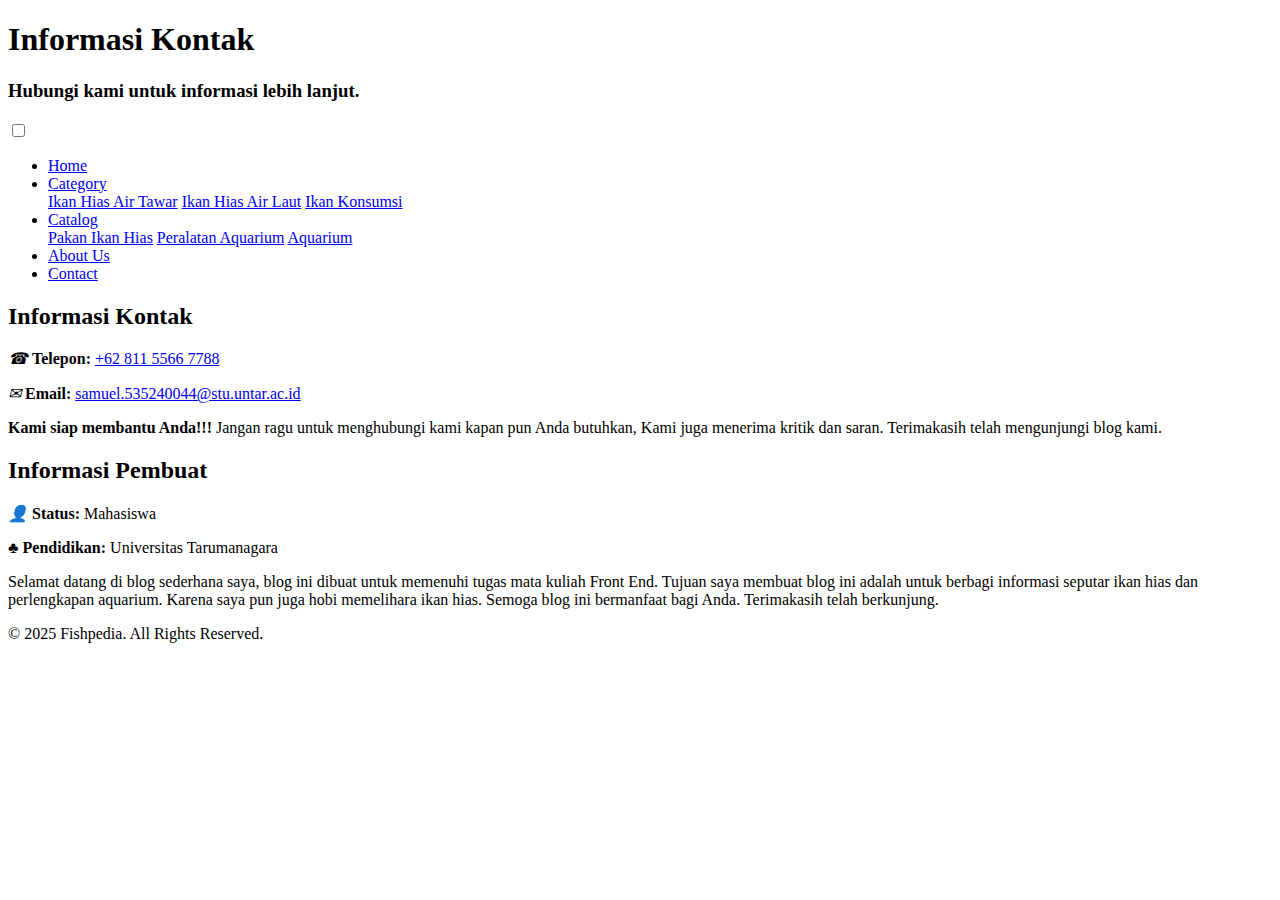
<file: kontak.html>
<!DOCTYPE html>
<html lang="id">

<head>
    <meta charset="UTF-8">
    <meta name="viewport" content="width=device-width, initial-scale=1.0">
    <title>Informasi Kontak</title>
    <link rel="stylesheet" href="model.css">
</head>

<body>

    <header>
        <h1>Informasi Kontak</h1>
        <h3>Hubungi kami untuk informasi lebih lanjut.</h3>
        <nav>
            <input type="checkbox" id="menu-toggle" class="menu-toggle">
            <label for="menu-toggle" class="hamburger">
                <span></span>
                <span></span>
                <span></span>
            </label>
            <ul>
                <li><a href="index.html">Home</a></li>
                <li class="dropdown">
                    <a href="#">Category</a>
                    <div class="dropdown-content">
                        <a href="next/ikan_tawar.html">Ikan Hias Air Tawar</a>
                        <a href="next/ikan_laut.html">Ikan Hias Air Laut</a>
                        <a href="next/ikan_konsumsi.html">Ikan Konsumsi</a>
                    </div>
                </li>
                <li class="dropdown">
                    <a href="#">Catalog</a>
                    <div class="dropdown-content">
                        <a href="log/pakan.html">Pakan Ikan Hias</a>
                        <a href="log/alat.html">Peralatan Aquarium</a>
                        <a href="log/aquarium.html">Aquarium</a>
                    </div>
                </li>
                <li><a href="us.html">About Us</a></li>
                <li><a href="kontak.html">Contact</a></li>
            </ul>
        </nav>
    </header>

    <main>
        <div class="contact-card">
            <h2>Informasi Kontak</h2>
            <div class="contact-info">
                <p>
                    <i class="contact-icon">&#9742;</i> <strong>Telepon:</strong> <a href="tel:+628123456789">+62 811
                        5566 7788</a>
                </p>
                <p>
                    <i class="contact-icon">&#9993;</i> <strong>Email:</strong> <a
                        href="mailto:info@contoh.com">samuel.535240044@stu.untar.ac.id</a>
                </p>
            </div>
            <p>
                <b>Kami siap membantu Anda!!!</b> Jangan ragu untuk menghubungi kami kapan pun Anda butuhkan, Kami juga
                menerima kritik dan saran. Terimakasih telah mengunjungi blog kami.
            </p>
        </div>

        <div class="contact-card">
            <h2>Informasi Pembuat</h2>
            <div class="contact-info">
                <p>
                    <i class="contact-icon">&#128100;</i> <strong>Status:</strong> Mahasiswa
                </p>
                <p>
                    <i class="contact-icon">&clubs;</i> <strong>Pendidikan:</strong> Universitas Tarumanagara
                </p>
            </div>
            <p>
                Selamat datang di blog sederhana saya, blog ini dibuat untuk memenuhi tugas mata kuliah Front End.
                Tujuan saya membuat blog ini adalah untuk berbagi informasi seputar ikan hias dan perlengkapan aquarium.
                Karena saya pun juga hobi memelihara ikan hias.
                Semoga blog ini bermanfaat bagi Anda. Terimakasih telah berkunjung.
            </p>
        </div>
    </main>
</body>
<footer>
    <p>&copy; 2025 Fishpedia. All Rights Reserved.</p>
</footer>

</html>
</file>
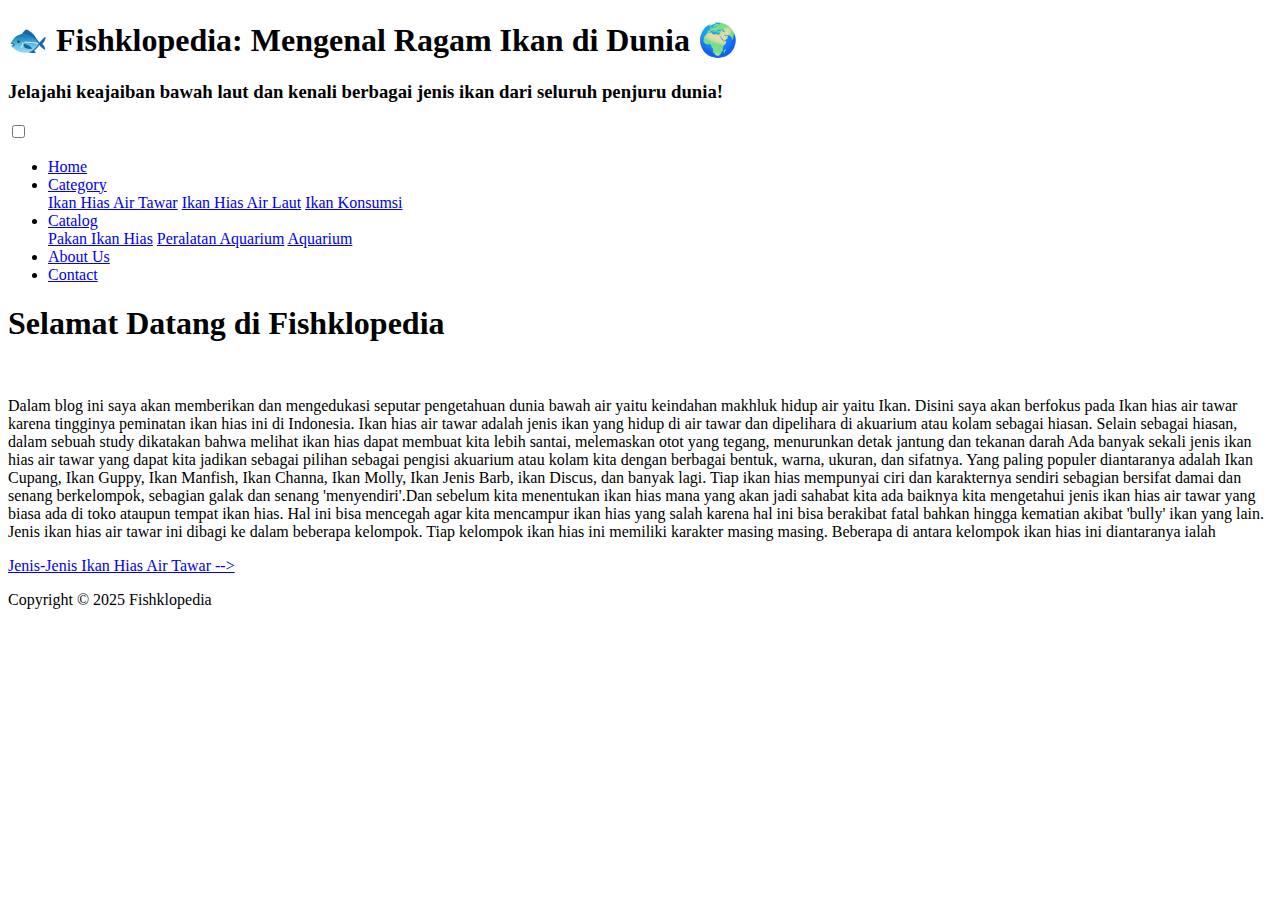
<file: Us.html>
<!DOCTYPE html>
<html lang="id">

<head>
    <meta charset="UTF-8">
    <meta name="viewport" content="width=device-width, initial-scale=1.0">
    <title>Fishklopedia: Mengenal Ragam Ikan di Dunia</title>
    <link rel="stylesheet" href="model.css">
</head>

<body>
    <header>
        <h1>🐟 Fishklopedia: Mengenal Ragam Ikan di Dunia 🌍</h1>
        <h3>Jelajahi keajaiban bawah laut dan kenali berbagai jenis ikan dari seluruh penjuru dunia!</h3>
        <nav>
            <input type="checkbox" id="menu-toggle" class="menu-toggle">
            <label for="menu-toggle" class="hamburger">
                <span></span>
                <span></span>
                <span></span>
            </label>
            <ul>
                <li><a href="index.html">Home</a></li>
                <li class="dropdown">
                    <a href="#">Category</a>
                    <div class="dropdown-content">
                        <a href="next/ikan_tawar.html">Ikan Hias Air Tawar</a>
                        <a href="next/ikan_laut.html">Ikan Hias Air Laut</a>
                        <a href="next/ikan_konsumsi.html">Ikan Konsumsi</a>
                    </div>
                </li>
                <li class="dropdown">
                    <a href="#">Catalog</a>
                    <div class="dropdown-content">
                        <a href="log/pakan.html">Pakan Ikan Hias</a>
                        <a href="log/alat.html">Peralatan Aquarium</a>
                        <a href="log/aquarium.html">Aquarium</a>
                    </div>
                </li>
                <li><a href="us.html">About Us</a></li>
                <li><a href="kontak.html">Contact</a></li>
            </ul>
        </nav>
    </header>

    <main class="main-content">
        <section class="hero-section">
            <div class="hero-text">
                <h1>Selamat Datang di Fishklopedia</h1>
                <br>
                <p> Dalam blog ini saya akan memberikan dan mengedukasi seputar pengetahuan dunia bawah air yaitu
                    keindahan makhluk hidup air yaitu Ikan. Disini saya akan
                    berfokus pada Ikan hias air tawar karena tingginya peminatan ikan hias ini di Indonesia. Ikan hias
                    air tawar adalah jenis ikan yang hidup di air tawar
                    dan dipelihara di akuarium atau kolam sebagai hiasan. Selain sebagai hiasan, dalam sebuah study
                    dikatakan bahwa melihat ikan hias dapat membuat kita
                    lebih santai, melemaskan otot yang tegang, menurunkan detak jantung dan tekanan darah Ada banyak
                    sekali jenis ikan hias air tawar yang dapat kita jadikan
                    sebagai pilihan sebagai pengisi akuarium atau kolam kita dengan berbagai bentuk, warna, ukuran, dan
                    sifatnya. Yang paling populer diantaranya adalah
                    Ikan Cupang, Ikan Guppy, Ikan Manfish, Ikan Channa, Ikan Molly, Ikan Jenis Barb, ikan Discus, dan
                    banyak
                    lagi.

                    Tiap ikan hias mempunyai ciri dan karakternya sendiri sebagian bersifat damai dan senang
                    berkelompok, sebagian galak dan senang 'menyendiri'.Dan sebelum kita menentukan ikan hias mana yang
                    akan jadi sahabat kita ada baiknya kita mengetahui jenis ikan hias air tawar yang biasa ada di toko
                    ataupun tempat ikan hias. Hal ini bisa mencegah agar kita mencampur ikan hias yang salah karena hal
                    ini bisa berakibat fatal bahkan hingga kematian akibat 'bully' ikan yang lain.

                    Jenis ikan hias air tawar ini dibagi ke dalam beberapa kelompok. Tiap kelompok ikan hias ini
                    memiliki karakter masing masing. Beberapa di antara kelompok ikan hias ini diantaranya ialah</p>
                <a href="next/ikan_tawar.html" class="cta-button">Jenis-Jenis Ikan Hias Air Tawar --> </a>
            </div>
        </section>
    </main>


    <footer>
        <p>Copyright &copy; 2025 Fishklopedia</p>
    </footer>
</body>

</html>
</file>
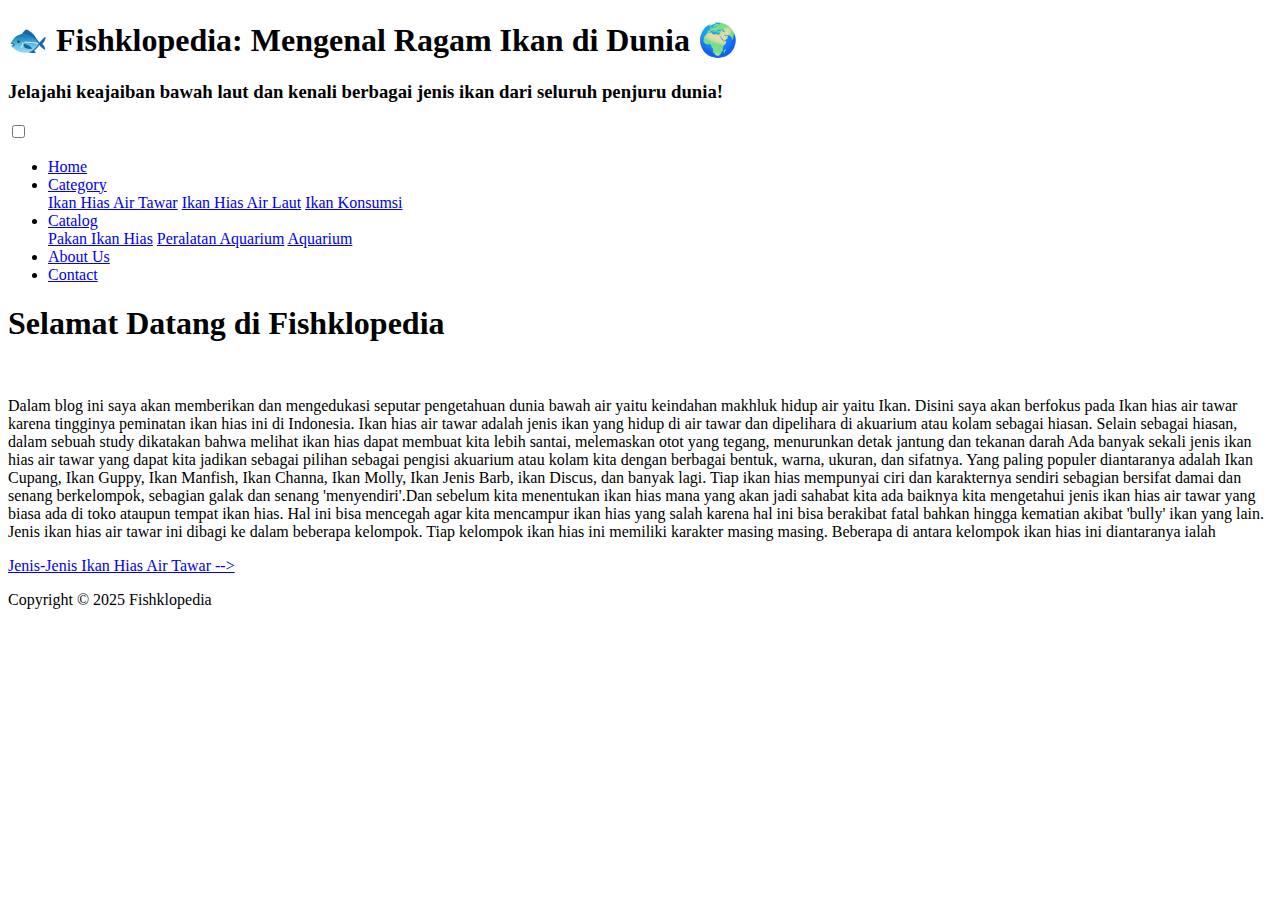
<file: us.html>
<!DOCTYPE html>
<html lang="id">

<head>
    <meta charset="UTF-8">
    <meta name="viewport" content="width=device-width, initial-scale=1.0">
    <title>Fishklopedia: Mengenal Ragam Ikan di Dunia</title>
    <link rel="stylesheet" href="model.css">
</head>

<body>
    <header>
        <h1>🐟 Fishklopedia: Mengenal Ragam Ikan di Dunia 🌍</h1>
        <h3>Jelajahi keajaiban bawah laut dan kenali berbagai jenis ikan dari seluruh penjuru dunia!</h3>
        <nav>
            <input type="checkbox" id="menu-toggle" class="menu-toggle">
            <label for="menu-toggle" class="hamburger">
                <span></span>
                <span></span>
                <span></span>
            </label>
            <ul>
                <li><a href="index.html">Home</a></li>
                <li class="dropdown">
                    <a href="#">Category</a>
                    <div class="dropdown-content">
                        <a href="next/ikan_tawar.html">Ikan Hias Air Tawar</a>
                        <a href="next/ikan_laut.html">Ikan Hias Air Laut</a>
                        <a href="next/ikan_konsumsi.html">Ikan Konsumsi</a>
                    </div>
                </li>
                <li class="dropdown">
                    <a href="#">Catalog</a>
                    <div class="dropdown-content">
                        <a href="log/pakan.html">Pakan Ikan Hias</a>
                        <a href="log/alat.html">Peralatan Aquarium</a>
                        <a href="log/aquarium.html">Aquarium</a>
                    </div>
                </li>
                <li><a href="us.html">About Us</a></li>
                <li><a href="kontak.html">Contact</a></li>
            </ul>
        </nav>
    </header>

    <main class="main-content">
        <section class="hero-section">
            <div class="hero-text">
                <h1>Selamat Datang di Fishklopedia</h1>
                <br>
                <p> Dalam blog ini saya akan memberikan dan mengedukasi seputar pengetahuan dunia bawah air yaitu
                    keindahan makhluk hidup air yaitu Ikan. Disini saya akan
                    berfokus pada Ikan hias air tawar karena tingginya peminatan ikan hias ini di Indonesia. Ikan hias
                    air tawar adalah jenis ikan yang hidup di air tawar
                    dan dipelihara di akuarium atau kolam sebagai hiasan. Selain sebagai hiasan, dalam sebuah study
                    dikatakan bahwa melihat ikan hias dapat membuat kita
                    lebih santai, melemaskan otot yang tegang, menurunkan detak jantung dan tekanan darah Ada banyak
                    sekali jenis ikan hias air tawar yang dapat kita jadikan
                    sebagai pilihan sebagai pengisi akuarium atau kolam kita dengan berbagai bentuk, warna, ukuran, dan
                    sifatnya. Yang paling populer diantaranya adalah
                    Ikan Cupang, Ikan Guppy, Ikan Manfish, Ikan Channa, Ikan Molly, Ikan Jenis Barb, ikan Discus, dan
                    banyak
                    lagi.

                    Tiap ikan hias mempunyai ciri dan karakternya sendiri sebagian bersifat damai dan senang
                    berkelompok, sebagian galak dan senang 'menyendiri'.Dan sebelum kita menentukan ikan hias mana yang
                    akan jadi sahabat kita ada baiknya kita mengetahui jenis ikan hias air tawar yang biasa ada di toko
                    ataupun tempat ikan hias. Hal ini bisa mencegah agar kita mencampur ikan hias yang salah karena hal
                    ini bisa berakibat fatal bahkan hingga kematian akibat 'bully' ikan yang lain.

                    Jenis ikan hias air tawar ini dibagi ke dalam beberapa kelompok. Tiap kelompok ikan hias ini
                    memiliki karakter masing masing. Beberapa di antara kelompok ikan hias ini diantaranya ialah</p>
                <a href="next/ikan_tawar.html" class="cta-button">Jenis-Jenis Ikan Hias Air Tawar --> </a>
            </div>
        </section>
    </main>


    <footer>
        <p>Copyright &copy; 2025 Fishklopedia</p>
    </footer>
</body>

</html>
</file>
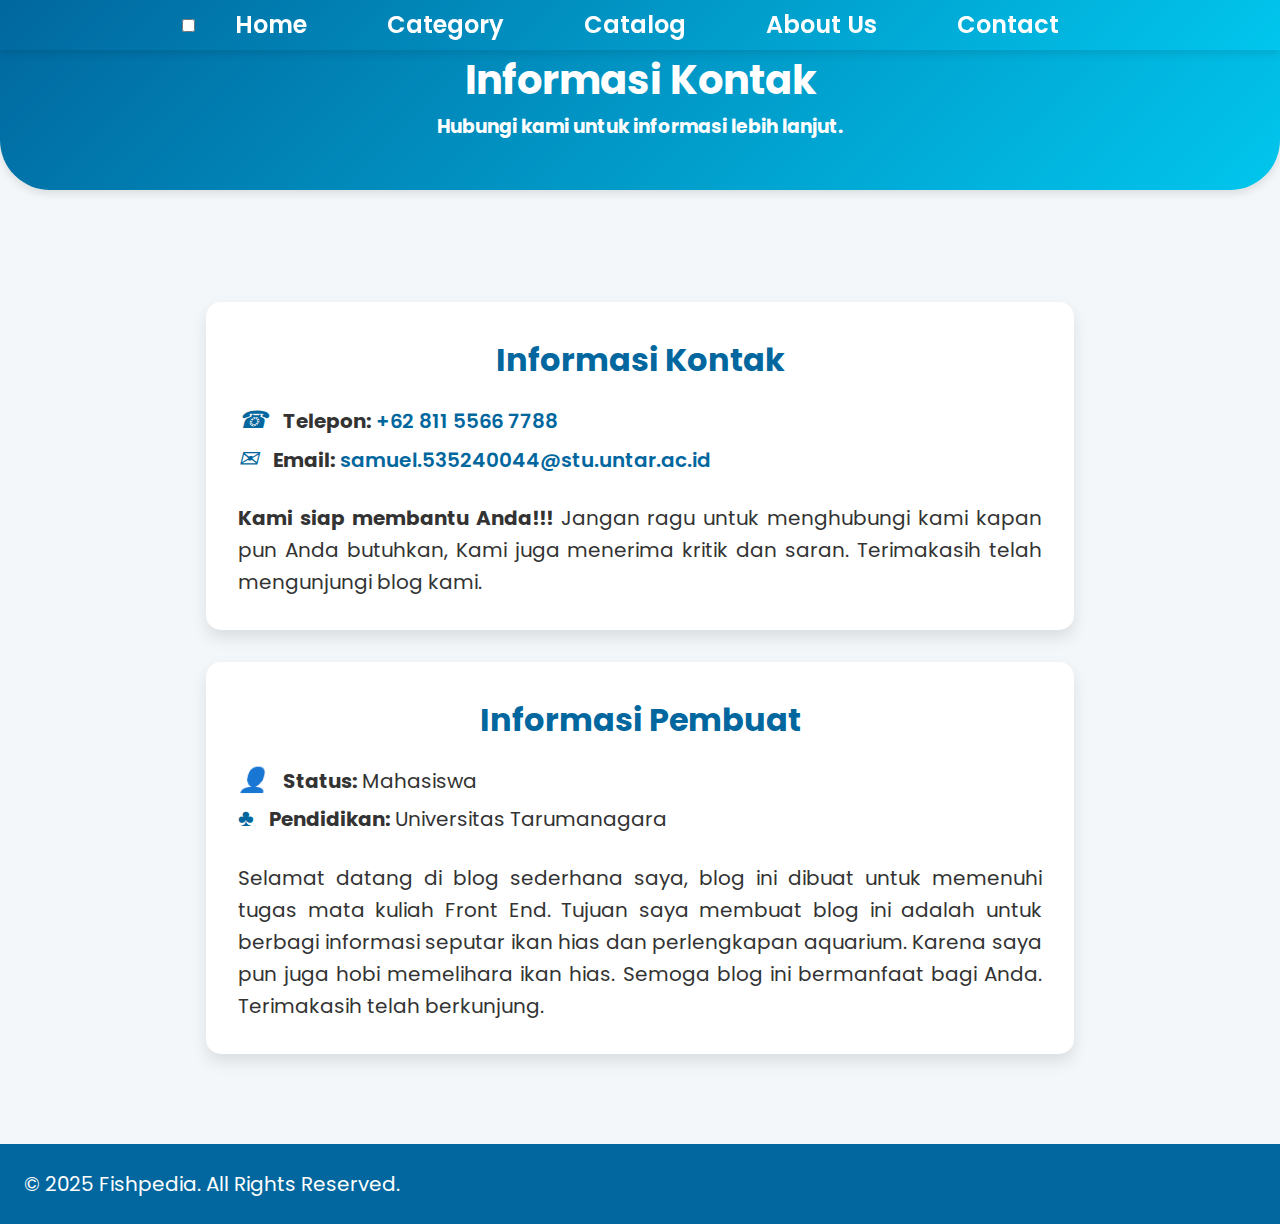
<file: home/kontak.html>
<!DOCTYPE html>
<html lang="id">

<head>
    <meta charset="UTF-8">
    <meta name="viewport" content="width=device-width, initial-scale=1.0">
    <title>Informasi Kontak</title>
    <link rel="stylesheet" href="model.css">
</head>

<body>

    <header>
        <h1>Informasi Kontak</h1>
        <h3>Hubungi kami untuk informasi lebih lanjut.</h3>
        <nav>
            <input type="checkbox" id="menu-toggle" class="menu-toggle">
            <label for="menu-toggle" class="hamburger">
                <span></span>
                <span></span>
                <span></span>
            </label>
            <ul>
                <li><a href="/home/blog.html">Home</a></li>
                <li class="dropdown">
                    <a href="#">Category</a>
                    <div class="dropdown-content">
                        <a href="/next/Ikan_Tawar.html">Ikan Hias Air Tawar</a>
                        <a href="/next/Ikan_Laut.html">Ikan Hias Air Laut</a>
                        <a href="/next/Ikan_Konsumsi.html">Ikan Konsumsi</a>
                    </div>
                </li>
                <li class="dropdown">
                    <a href="#">Catalog</a>
                    <div class="dropdown-content">
                        <a href="/log/pakan.html">Pakan Ikan Hias</a>
                        <a href="/log/alat.html">Peralatan Aquarium</a>
                        <a href="/log/aquarium.html">Aquarium</a>
                    </div>
                </li>
                <li><a href="/home/Us.html">About Us</a></li>
                <li><a href="/home/kontak.html">Contact</a></li>
            </ul>
        </nav>
    </header>

    <main>
        <div class="contact-card">
            <h2>Informasi Kontak</h2>
            <div class="contact-info">
                <p>
                    <i class="contact-icon">&#9742;</i> <strong>Telepon:</strong> <a href="tel:+628123456789">+62 811
                        5566 7788</a>
                </p>
                <p>
                    <i class="contact-icon">&#9993;</i> <strong>Email:</strong> <a
                        href="mailto:info@contoh.com">samuel.535240044@stu.untar.ac.id</a>
                </p>
            </div>
            <p>
                <b>Kami siap membantu Anda!!!</b> Jangan ragu untuk menghubungi kami kapan pun Anda butuhkan, Kami juga
                menerima kritik dan saran. Terimakasih telah mengunjungi blog kami.
            </p>
        </div>

        <div class="contact-card">
            <h2>Informasi Pembuat</h2>
            <div class="contact-info">
                <p>
                    <i class="contact-icon">&#128100;</i> <strong>Status:</strong> Mahasiswa
                </p>
                <p>
                    <i class="contact-icon">&clubs;</i> <strong>Pendidikan:</strong> Universitas Tarumanagara
                </p>
            </div>
            <p>
                Selamat datang di blog sederhana saya, blog ini dibuat untuk memenuhi tugas mata kuliah Front End.
                Tujuan saya membuat blog ini adalah untuk berbagi informasi seputar ikan hias dan perlengkapan aquarium.
                Karena saya pun juga hobi memelihara ikan hias.
                Semoga blog ini bermanfaat bagi Anda. Terimakasih telah berkunjung.
            </p>
        </div>
    </main>
</body>
<footer>
    <p>&copy; 2025 Fishpedia. All Rights Reserved.</p>
</footer>

</html>
</file>
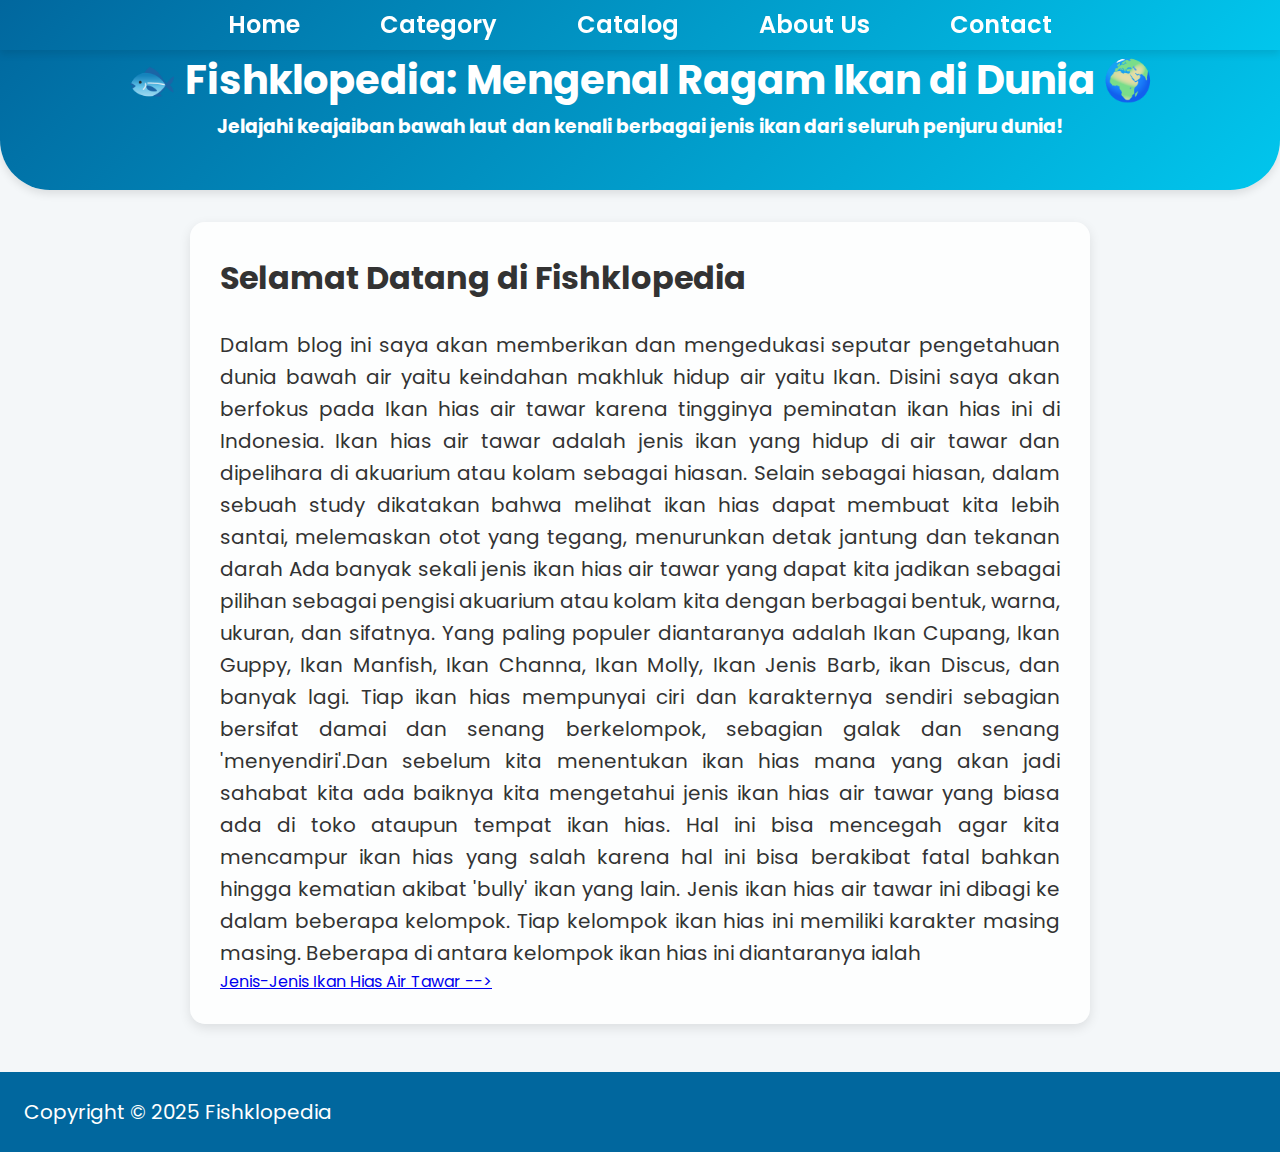
<file: home/Us.html>
<!DOCTYPE html>
<html lang="id">

<head>
    <meta charset="UTF-8">
    <meta name="viewport" content="width=device-width, initial-scale=1.0">
    <title>Fishklopedia: Mengenal Ragam Ikan di Dunia</title>
    <link rel="stylesheet" href="model.css">
</head>

<body>
    <header>
        <h1>🐟 Fishklopedia: Mengenal Ragam Ikan di Dunia 🌍</h1>
        <h3>Jelajahi keajaiban bawah laut dan kenali berbagai jenis ikan dari seluruh penjuru dunia!</h3>
        <nav>
            <ul>
                <li><a href="/home/blog.html">Home</a></li>
                <li class="dropdown">
                    <a href="#">Category</a>
                    <div class="dropdown-content">
                        <a href="/next/Ikan_Tawar.html">Ikan Hias Air Tawar</a>
                        <a href="/next/Ikan_Laut.html">Ikan Hias Air Laut</a>
                        <a href="/next/Ikan_Konsumsi.html">Ikan Konsumsi</a>
                    </div>
                </li>
                <li class="dropdown">
                    <a href="#">Catalog</a>
                    <div class="dropdown-content">
                        <a href="/log/pakan.html">Pakan Ikan Hias</a>
                        <a href="/log/alat.html">Peralatan Aquarium</a>
                        <a href="/log/aquarium.html">Aquarium</a>
                    </div>
                </li>
                <li><a href="/home/Us.html">About Us</a></li>
                <li><a href="/home/kontak.html">Contact</a></li>
            </ul>
        </nav>
    </header>

    <main class="main-content">
        <section class="hero-section">
            <div class="hero-text">
                <h1>Selamat Datang di Fishklopedia</h1>
                <br>
                <p> Dalam blog ini saya akan memberikan dan mengedukasi seputar pengetahuan dunia bawah air yaitu
                    keindahan makhluk hidup air yaitu Ikan. Disini saya akan
                    berfokus pada Ikan hias air tawar karena tingginya peminatan ikan hias ini di Indonesia. Ikan hias
                    air tawar adalah jenis ikan yang hidup di air tawar
                    dan dipelihara di akuarium atau kolam sebagai hiasan. Selain sebagai hiasan, dalam sebuah study
                    dikatakan bahwa melihat ikan hias dapat membuat kita
                    lebih santai, melemaskan otot yang tegang, menurunkan detak jantung dan tekanan darah Ada banyak
                    sekali jenis ikan hias air tawar yang dapat kita jadikan
                    sebagai pilihan sebagai pengisi akuarium atau kolam kita dengan berbagai bentuk, warna, ukuran, dan
                    sifatnya. Yang paling populer diantaranya adalah
                    Ikan Cupang, Ikan Guppy, Ikan Manfish, Ikan Channa, Ikan Molly, Ikan Jenis Barb, ikan Discus, dan
                    banyak
                    lagi.

                    Tiap ikan hias mempunyai ciri dan karakternya sendiri sebagian bersifat damai dan senang
                    berkelompok, sebagian galak dan senang 'menyendiri'.Dan sebelum kita menentukan ikan hias mana yang
                    akan jadi sahabat kita ada baiknya kita mengetahui jenis ikan hias air tawar yang biasa ada di toko
                    ataupun tempat ikan hias. Hal ini bisa mencegah agar kita mencampur ikan hias yang salah karena hal
                    ini bisa berakibat fatal bahkan hingga kematian akibat 'bully' ikan yang lain.

                    Jenis ikan hias air tawar ini dibagi ke dalam beberapa kelompok. Tiap kelompok ikan hias ini
                    memiliki karakter masing masing. Beberapa di antara kelompok ikan hias ini diantaranya ialah</p>
                <a href="/next/Ikan_Tawar.html" class="cta-button">Jenis-Jenis Ikan Hias Air Tawar --> </a>
            </div>
        </section>
    </main>


    <footer>
        <p>Copyright &copy; 2025 Fishklopedia</p>
    </footer>
</body>

</html>
</file>
<file: model.css>
/* media query */
@media (max-width: 768px) {
  /* styles for mobile devices */
  body {
    font-size: 14px;
  }
}
</file>
<file: home/model.css>
@import url('https://fonts.googleapis.com/css2?family=Poppins:wght@300;400;600;700&display=swap');
@import url('https://fonts.googleapis.com/css2?family=Roboto:wght@400;500;700&display=swap');

:root {
    --primary-color: #01679e;
    --secondary-color: #01c6ed;
    --accent-color: #90e0ef;
    --text-color: #333;
    --bg-light: #f4f7f9;
    --bg-dark: #e0f2ff;
    --text-light: #666;
    --card-bg: #ffffff;
    --box-shadow-color: rgba(0, 0, 0, 0.1);
}

* {
    box-sizing: border-box;
    margin: 0;
    padding: 0;
}

body {
    font-family: 'Poppins', sans-serif;
    line-height: 1.6;
    min-height: 100vh;
    background-color: var(--bg-light);
    color: var(--text-color);
    background-image: url('https://i.pinimg.com/originals/3f/46/62/3f466284c91283d36672236717600b73.jpg');
    background-repeat: no-repeat;
    background-size: cover;
    background-position: center center;
}

header {
    background: linear-gradient(135deg, var(--primary-color), var(--secondary-color));
    color: white;
    text-align: center;
    padding: 3rem 1rem;
    border-bottom-left-radius: 50px;
    border-bottom-right-radius: 50px;
    box-shadow: 0 4px 8px rgba(0, 0, 0, 0.1);
}

header h1 {
    font-size: 2.5rem;
    margin: 0;
    font-weight: 700;
}

header p {
    font-size: 1.3rem;
    margin-top: 0.5rem;
    opacity: 0.9;
}

p {
    font-size: 20px; 
    text-align: justify;
}

nav {
    position: fixed; 
    top: 0; 
    left: 0;
    width: 100%; 
    z-index: 1000;
    background: linear-gradient(135deg, var(--primary-color), var(--secondary-color));
    box-shadow: 0 4px 8px rgba(0, 0, 0, 0.1);
    height: 50px;
    display: flex;
    justify-content: center;
    align-items: center;
}

nav ul {
    list-style-type: none;
    padding: 0;
    margin: 0;
    display: flex;
    justify-content: center;
    flex-wrap: wrap;
}

nav li {
    position: relative;
    margin: 0 15px;
}

nav a {
    color: white;
    text-decoration: none;
    font-weight: 600;
    font-size: 1.5rem;
    padding: 15px 25px;
    border-radius: 5px;
    transition: background-color 0.3s ease;
}

nav a:hover {
    background-color: rgba(255, 255, 255, 0.2);
}

.dropdown-content {
    display: none;
    position: absolute;
    background-color: white;
    min-width: 220px;
    box-shadow: 0px 8px 16px 0px rgba(0,0,0,0.2);
    z-index: 1;
    border-radius: 5px;
    top: 100%;
    left: 0;
    margin-top: 5px;
}

.dropdown-content a {
    color: var(--text-color);
    padding: 12px 16px;
    text-decoration: none;
    display: block;
    text-align: left;
    white-space: nowrap;
}

.dropdown-content a:hover {
    background-color: var(--bg-light);
}

.dropdown:hover .dropdown-content {
    display: block;
}

main {
    max-width: 900px;
    margin: 2rem auto;
    padding: 80px 1rem 10px;
    flex-grow: 1; 
}

.main-content {
    background-color: rgba(255, 255, 255, 0.8); 
    padding: 30px; 
    border-radius: 15px; 
    box-shadow: 0 4px 12px rgba(0, 0, 0, 0.1); 
}

.info-section {
    background-color: rgba(255, 255, 255, 0.8);
    padding: 30px;
    border-radius: 15px;
    box-shadow: 0 4px 12px rgba(0, 0, 0, 0.1);
}
.fish-card {
    background-color: white;
    border-radius: 15px;
    box-shadow: 0 8px 16px rgba(0, 0, 0, 0.1);
    margin-bottom: 2rem;
    overflow: hidden;
    transition: transform 0.3s ease, box-shadow 0.3s ease;
}

.fish-card:hover {
    transform: translateY(-10px);
    box-shadow: 0 12px 24px rgba(0, 0, 0, 0.15);
}

.fish-card h2 {
    background-color: var(--accent-color);
    color: var(--primary-color);
    padding: 1rem;
    margin: 0;
    text-align: center;
    border-top-left-radius: 15px;
    border-top-right-radius: 15px;
    font-size: 1.5rem;
}

.fish-card img {
    width: 100%;
    height: auto;
    display: block;
    object-fit: cover;
}

.content {
    padding: 1.5rem;
}

.content p {
    margin: 0 0 1rem 0;
}

.content p strong {
    color: var(--primary-color);
}

.product-grid-container {
    max-width: 1200px;
    margin: 2rem auto;
    padding: 0 1rem;
}

.product-grid {
    display: grid;
    grid-template-columns: repeat(auto-fill, minmax(250px, 1fr));
    gap: 20px;
}

.product-card {
    background-color: var(--card-bg);
    border-radius: 10px;
    box-shadow: 0 4px 8px var(--box-shadow-color);
    overflow: hidden;
    transition: transform 0.3s ease, box-shadow 0.3s ease;
}

.product-card:hover {
    transform: translateY(-8px);
    box-shadow: 0 8px 16px rgba(0, 0, 0, 0.15);
}

.product-img {
    width: 100%;
    height: 200px;
    object-fit: cover;
    display: block;
}

.product-info {
    padding: 1.2rem;
}

.product-name {
    font-size: 1.1rem;
    font-weight: 600;
    margin: 0 0 0.5rem 0;
    height: 3.3rem; 
    overflow: hidden;
}

.product-desc {
    font-size: 0.9rem;
    color: #666;
    margin: 0 0 1rem 0;
    height: 4rem; 
    overflow: hidden;
}

.product-price {
    font-size: 1.4rem;
    font-weight: 700;
    color: var(--primary-color);
    margin: 0;
}

footer {
    text-align: center;
    padding: 1.5rem;
    background-color: var(--primary-color);
    color: white;
    margin-top: 3rem;
}

.news-image {
    max-width: 100%; 
    height: auto;
    display: block;
    margin: 0 auto;
}

.contact-card {
    background-color: var(--card-bg);
    border-radius: 15px;
    box-shadow: 0 8px 16px var(--box-shadow-color);
    margin-bottom: 2rem;
    padding: 2rem;
    text-align: center;
    transition: transform 0.3s ease, box-shadow 0.3s ease;
}

.contact-card:hover {
    transform: translateY(-10px);
    box-shadow: 0 12px 24px rgba(0, 0, 0, 0.15);
}

.contact-card h2 {
    color: var(--primary-color);
    font-size: 2rem;
    margin-bottom: 1rem;
}

.contact-info {
    font-size: 1.2rem;
    margin-bottom: 1.5rem;
}

.contact-info a {
    text-decoration: none;
    color: var(--primary-color);
    font-weight: 600;
    transition: color 0.3s ease;
}

.contact-info a:hover {
    color: var(--secondary-color);
}

.contact-icon {
    font-size: 1.5rem;
    margin-right: 10px;
    color: var(--primary-color);
}

@media (max-width: 768px) {
    header h1 {
        font-size: 2rem;
    }

    .fish-card h2 {
        font-size: 1.2rem;
    }
    
    nav {
        height: auto;
    }

    nav ul {
        flex-direction: column;
        align-items: center;
    }

    nav li {
        margin: 10px 0;
    }

    .dropdown-content {
        position: static;
        box-shadow: none;
        background-color: transparent;
        border-radius: 0;
        width: 100%;
    }

    .dropdown-content a {
        padding-left: 30px;
        color: white;
    }

    .dropdown-content a:hover {
        background-color: rgba(255, 255, 255, 0.1);
    }
}
</file>
